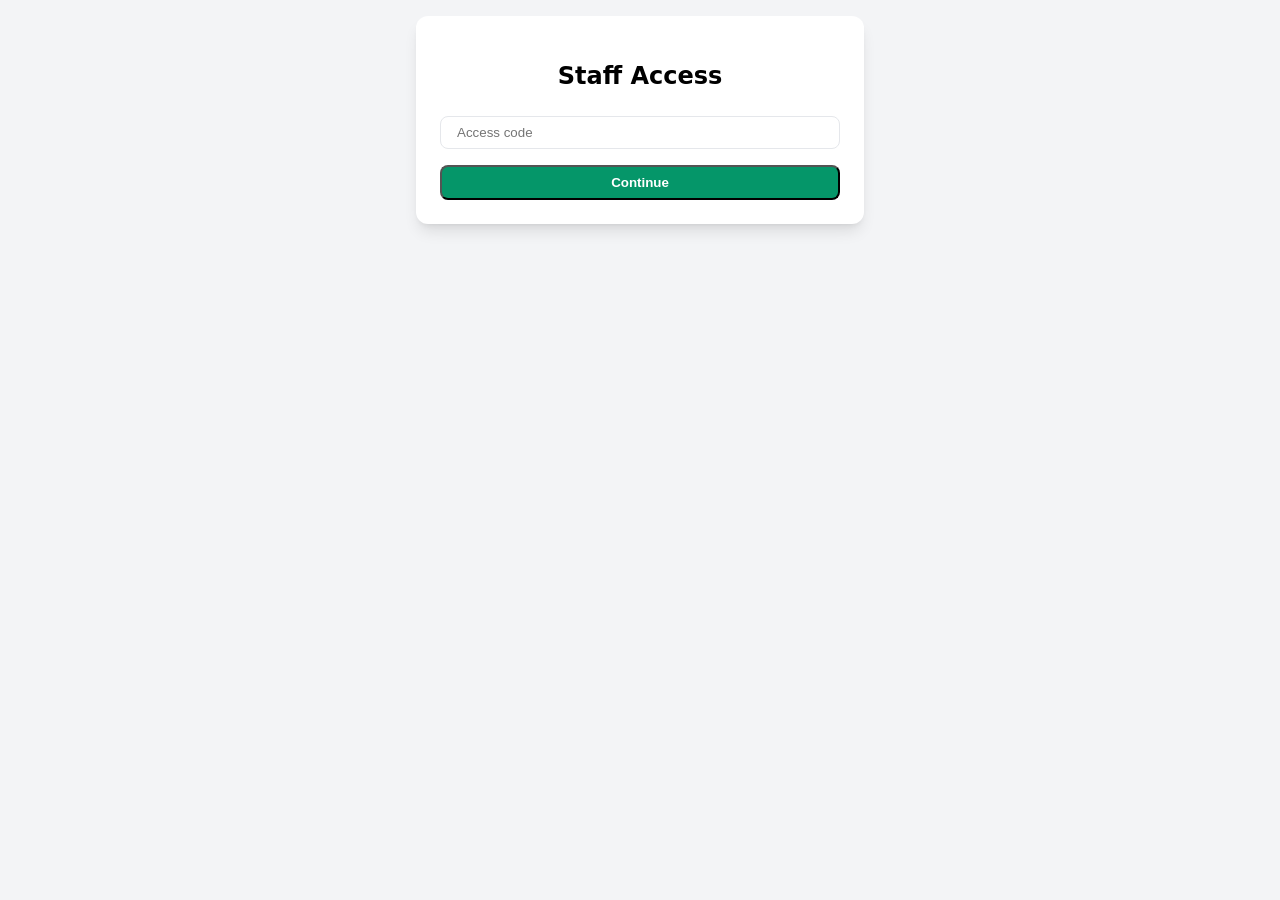
<file: frontend/staff.html>
<!DOCTYPE html>
<html lang="en">
<head>
  <meta charset="UTF-8">
  <meta name="viewport" content="width=device-width, initial-scale=1.0">
  <title>Staff Panel - QR Scanner</title>
  <link rel="stylesheet" href="lib/local.css">
  <script src="lib/html5-qrcode.min.js" type="text/javascript"></script>
</head>
<body class="bg-gray-100 min-h-screen p-4 flex flex-col items-center">

  <!-- Full-screen flash overlay for scan feedback -- sits above everything,
       ignores touches, briefly flashes a color then fades out. Exists
       because on a small phone screen, the scan-log entry alone is easy
       to miss at a busy counter; this is impossible to miss. -->
    <div id="flashOverlay" style="position:fixed; inset:0; pointer-events:none; opacity:0; transition:opacity 0.15s ease; z-index:9999;"></div>

  <div id="authGate" class="bg-white p-6 rounded-xl shadow-lg max-w-md w-full">
    <h2 class="text-2xl font-bold text-center mb-6">Staff Access</h2>
    <input type="password" id="staffKeyInput" placeholder="Access code"
           class="w-full px-4 py-2 border rounded-lg mb-4">
    <button onclick="saveStaffKey()"
            class="w-full bg-emerald-600 text-white py-2 rounded-lg font-semibold hover:bg-emerald-700 transition">
      Continue
    </button>
    <p id="authError" class="text-red-700 text-sm text-center mt-2 hidden">Wrong code.</p>
  </div>

  <div id="scannerUi" class="hidden bg-white p-6 rounded-xl shadow-lg max-w-md w-full">
    <h2 class="text-2xl font-bold text-center text-emerald-600 mb-1">Staff Panel - QR Scanner</h2>
    <p class="text-xs text-gray-400 text-center mb-4">Scan a slip's QR twice: once when food's ready, once at handoff.</p>

    <div class="mb-4 flex gap-2">
      <button id="startBtn" onclick="startCamera()"
              class="w-full bg-emerald-600 text-white py-3 rounded-lg font-semibold hover:bg-emerald-700 transition">
        Open Camera to Scan
      </button>
      <button id="stopBtn" onclick="stopCamera()"
              class="w-full bg-red-500 text-white py-3 rounded-lg font-semibold hover:bg-red-600 transition hidden">
        Stop Camera
      </button>
    </div>

    <div id="reader" class="w-full rounded-lg overflow-hidden border bg-gray-50 min-h-[250px] flex items-center justify-center text-gray-400 text-sm">
      Tap "Open Camera to Scan" to start
    </div>

    <!-- Running log of scan results. Each successful decode auto-submits;
         nothing here waits on a manual confirm button. -->
    <div class="mt-6">
      <h3 class="font-bold text-gray-700 text-sm mb-2">Recent Scans</h3>
      <div id="scanLog" class="space-y-2 max-h-64 overflow-y-auto"></div>
    </div>
  </div>

  <script>
    // ---- Backend connection ------------------------------------------
    // Relative URL -- works because staff.html is served by the same
    // FastAPI app (via StaticFiles at /app) that hosts /scan.
    const BASE_URL = "";

    let html5QrCode = null;
        let isProcessing = false;        // true while a scan is in-flight to the backend
    let lastScanId = null;
    let lastScanTime = 0;
    const RESCAN_COOLDOWN_MS = 3000; // ignore repeat reads of the *same* QR within this window

    async function saveStaffKey() {
  const key = document.getElementById('staffKeyInput').value.trim();
  if (!key) return;

  try {
    const response = await fetch(`${BASE_URL}/verify-staff-key`, {
      method: 'GET',
      headers: {
        'X-Staff-Key': key,
      },
    });

    if (response.ok) {
      sessionStorage.setItem('staffKey', key);
      document.getElementById('authError').classList.add('hidden');
      checkAuthGate();
    } else {
      document.getElementById('authError').classList.remove('hidden');
    }
  } catch (error) {
    console.error("Error verifying staff key:", error);
    alert("Unable to reach backend server. Check network connection.");
  }
}

    function checkAuthGate() {
      const hasKey = !!sessionStorage.getItem('staffKey');
      document.getElementById('authGate').classList.toggle('hidden', hasKey);
      document.getElementById('scannerUi').classList.toggle('hidden', !hasKey);
    }

    checkAuthGate();

    // Called by html5-qrcode on every successful frame decode -- this can
    // fire many times a second while a QR stays in view, so debouncing is
    // required, not optional.
    function onScanSuccess(decodedText) {
      if (isProcessing) return;

      let payload;
      try {
        payload = JSON.parse(decodedText);
      } catch (e) {
        logResult('error', 'Invalid QR code (not valid order data).');
        return;
      }

      if (!payload.id || !payload.cname || !payload.order_contents) {
        logResult('error', 'QR is missing expected fields (id / cname / order_contents).');
        return;
      }

      const now = Date.now();
      if (payload.id === lastScanId && (now - lastScanTime) < RESCAN_COOLDOWN_MS) {
        return; // same slip still in frame, already handled -- ignore
      }

      submitScan(payload);
    }

    async function submitScan(payload) {
      isProcessing = true;
      lastScanId = payload.id;
      lastScanTime = Date.now();

            try {
        const response = await fetch(`${BASE_URL}/scan`, {
          method: 'POST',
          headers: {
            'Content-Type': 'application/json',
            'X-Staff-Key': sessionStorage.getItem('staffKey') || '',
          },
          body: JSON.stringify(payload),
        });

        if (response.status === 401) {
          sessionStorage.removeItem('staffKey');
          checkAuthGate();
          document.getElementById('authError').classList.remove('hidden');
          logResult('error', 'Access code rejected — re-enter it.');
          isProcessing = false;
          return;
        }

        const data = await response.json().catch(() => ({}));

        if (response.status === 200 && data.action === 'created') {
          logResult('success', `READY — ${payload.cname} (${payload.id}) added to the ready queue.`);
        } else if (response.status === 200 && data.action === 'updated') {
          logResult('success', `COLLECTED — ${payload.cname} (${payload.id}) handed off.`);
        } else if (response.status === 409) {
          logResult('warning', `Already collected — ${payload.cname} (${payload.id}) was already handed off.`);
        } else if (response.status === 422) {
          logResult('error', `Server rejected this QR's data (${payload.id}).`);
        } else {
          logResult('error', `Unexpected server response (${response.status}) for ${payload.id}.`);
        }
      } catch (error) {
        console.error("Error submitting scan:", error);
        logResult('error', `Can't reach the server — check your connection. (${payload.id})`);
      } finally {
        isProcessing = false;
      }
    }

    function logResult(type, message) {
      const log = document.getElementById('scanLog');
      const entry = document.createElement('div');
      const time = new Date().toLocaleTimeString();
      const styles = {
        success: 'bg-emerald-50 border-emerald-300 text-emerald-800',
        warning: 'bg-amber-50 border-amber-300 text-amber-800',
        error:   'bg-red-50 border-red-300 text-red-800',
      };
      entry.className = `p-2 rounded border text-sm ${styles[type] || styles.error}`;
      entry.innerText = `[${time}] ${message}`;
      log.prepend(entry);

      flashFeedback(type);
    }

    // Full-screen color flash + vibration, so a scan result is unmissable
    // even on a small screen at a busy, noisy counter. Vibration patterns
    // differ by outcome so staff can tell success from error by feel alone
    // without even looking at the screen. navigator.vibrate is Android-only
    // (no-op on iOS Safari, which is fine -- this is an Android staff phone).
    function flashFeedback(type) {
      const overlay = document.getElementById('flashOverlay');
      const flashColors = {
        success: 'rgba(16, 185, 129, 0.55)',  // green
        warning: 'rgba(245, 158, 11, 0.55)',  // amber
        error:   'rgba(239, 68, 68, 0.55)',   // red
      };
      const vibratePatterns = {
        success: [80],
        warning: [80, 60, 80],
        error: [200, 80, 200],
      };

      overlay.style.background = flashColors[type] || flashColors.error;
      overlay.style.opacity = '1';
      setTimeout(() => { overlay.style.opacity = '0'; }, 180);

      if (navigator.vibrate) {
        navigator.vibrate(vibratePatterns[type] || vibratePatterns.error);
      }
    }

    async function startCamera() {
      try {
        if (!html5QrCode) {
          html5QrCode = new Html5Qrcode("reader");
        }
        const config = { fps: 10, qrbox: { width: 250, height: 250 } };
        await html5QrCode.start(
          { facingMode: "environment" },
          config,
          onScanSuccess,
          (errorMessage) => { /* per-frame scan misses are expected, ignore */ }
        );
        document.getElementById('startBtn').classList.add('hidden');
        document.getElementById('stopBtn').classList.remove('hidden');
      } catch (err) {
        // --- TEMPORARY DEBUG VERSION ---
        // Shows the real error name/message instead of a generic guess,
        // so we can tell permission-denied apart from no-camera-found,
        // apart from some other failure. Revert to a friendlier message
        // once the real cause is confirmed.
        console.error("Camera start failed:", err);
        alert(
          "Camera start failed.\n\n" +
          "Error name: " + (err && err.name) + "\n" +
          "Error message: " + (err && err.message) + "\n\n" +
          "(Temporary debug alert -- shows the real error instead of a generic message.)"
        );
      }
    }

    async function stopCamera() {
      if (html5QrCode) {
        await html5QrCode.stop();
        document.getElementById('startBtn').classList.remove('hidden');
        document.getElementById('stopBtn').classList.add('hidden');
        document.getElementById('reader').innerText = 'Tap "Open Camera to Scan" to start';
      }
    }
  </script>
</body>
</html>
</file>
<file: frontend/lib/local.css>
/* Minimal hand-written CSS standing in for the Tailwind CDN build.
   Covers exactly the utility classes used in staff.html / student.html,
   so the page works fully offline (no cdn.tailwindcss.com dependency). */

* { box-sizing: border-box; }
body { margin: 0; font-family: system-ui, -apple-system, sans-serif; }

.bg-gray-100 { background-color: #f3f4f6; }
.bg-gray-50 { background-color: #f9fafb; }
.bg-white { background-color: #ffffff; }
.bg-emerald-50 { background-color: #ecfdf5; }
.bg-emerald-600 { background-color: #059669; }
.bg-red-50 { background-color: #fef2f2; }
.bg-red-500 { background-color: #ef4444; }
.bg-amber-50 { background-color: #fffbeb; }
.bg-indigo-600 { background-color: #4f46e5; }
.bg-gray-200 { background-color: #e5e7eb; }
.bg-green-100 { background-color: #dcfce7; }
.bg-yellow-100 { background-color: #fef9c3; }
.bg-red-100 { background-color: #fee2e2; }

.hover\:bg-emerald-700:hover { background-color: #047857; }
.hover\:bg-red-600:hover { background-color: #dc2626; }
.hover\:bg-indigo-700:hover { background-color: #4338ca; }
.hover\:bg-gray-300:hover { background-color: #d1d5db; }

.text-emerald-600 { color: #059669; }
.text-emerald-800 { color: #065f46; }
.text-red-800 { color: #991b1b; }
.text-amber-800 { color: #92400e; }
.text-gray-400 { color: #9ca3af; }
.text-gray-500 { color: #6b7280; }
.text-gray-600 { color: #4b5563; }
.text-gray-700 { color: #374151; }
.text-gray-800 { color: #1f2937; }
.text-indigo-600 { color: #4f46e5; }
.text-white { color: #ffffff; }
.text-green-800 { color: #166534; }
.text-yellow-800 { color: #854d0e; }
.text-red-700 { color: #b91c1c; }

.border { border-width: 1px; border-style: solid; border-color: #e5e7eb; }
.border-emerald-300 { border-color: #6ee7b7; }
.border-red-300 { border-color: #fca5a5; }
.border-amber-300 { border-color: #fcd34d; }
.border-gray-300 { border-color: #d1d5db; }
.border-green-300 { border-color: #86efac; }
.border-yellow-300 { border-color: #fde047; }

.rounded-xl { border-radius: 0.75rem; }
.rounded-lg { border-radius: 0.5rem; }
.rounded-md { border-radius: 0.375rem; }
.rounded { border-radius: 0.25rem; }

.shadow-lg { box-shadow: 0 10px 15px -3px rgba(0,0,0,0.1), 0 4px 6px -4px rgba(0,0,0,0.1); }

.min-h-screen { min-height: 100vh; }
.min-h-\[250px\] { min-height: 250px; }
.max-w-md { max-width: 28rem; }
.max-h-64 { max-height: 16rem; }
.w-full { width: 100%; }

.p-4 { padding: 1rem; }
.p-6 { padding: 1.5rem; }
.p-2 { padding: 0.5rem; }
.p-3 { padding: 0.75rem; }
.py-2 { padding-top: 0.5rem; padding-bottom: 0.5rem; }
.py-3 { padding-top: 0.75rem; padding-bottom: 0.75rem; }
.px-4 { padding-left: 1rem; padding-right: 1rem; }

.mb-1 { margin-bottom: 0.25rem; }
.mb-4 { margin-bottom: 1rem; }
.mb-6 { margin-bottom: 1.5rem; }
.mt-1 { margin-top: 0.25rem; }
.mt-2 { margin-top: 0.5rem; }
.mt-4 { margin-top: 1rem; }
.mt-6 { margin-top: 1.5rem; }

.flex { display: flex; }
.flex-col { flex-direction: column; }
.items-center { align-items: center; }
.justify-center { justify-content: center; }
.gap-2 { gap: 0.5rem; }
.space-y-2 > * + * { margin-top: 0.5rem; }
.space-y-4 > * + * { margin-top: 1rem; }

.text-center { text-align: center; }
.text-2xl { font-size: 1.5rem; line-height: 2rem; }
.text-xs { font-size: 0.75rem; line-height: 1rem; }
.text-sm { font-size: 0.875rem; line-height: 1.25rem; }
.font-bold { font-weight: 700; }
.font-semibold { font-weight: 600; }
.font-medium { font-weight: 500; }

.overflow-hidden { overflow: hidden; }
.overflow-y-auto { overflow-y: auto; }
.hidden { display: none; }
.transition { transition: all 0.15s ease; }

.focus\:outline-none:focus { outline: none; }
.focus\:ring-2:focus { box-shadow: 0 0 0 2px #6366f1; }
.focus\:ring-indigo-500:focus { box-shadow: 0 0 0 2px #6366f1; }
</file>
